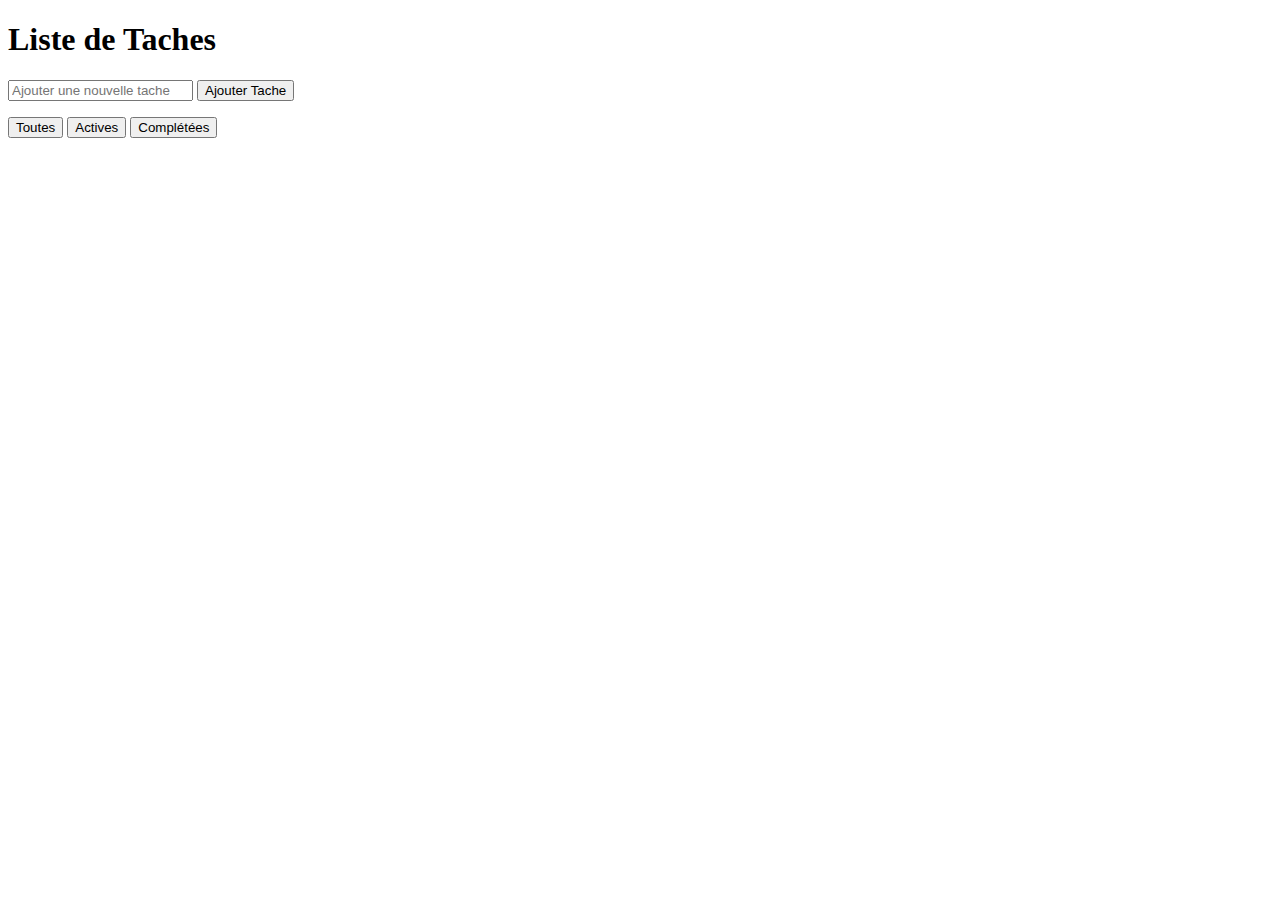
<file: index.html>
<!DOCTYPE html>
<html lang="en">
<head>
    <meta charset="UTF-8">
    <meta name="viewport" content="width=device-width, initial-scale=1.0">
    <title>Liste de taches</title>
</head>
<body>
    <h1>Liste de Taches</h1>

    <input type="text" id="taskInput" placeholder="Ajouter une nouvelle tache">

    <button id="addTaskBtn">Ajouter Tache</button>

    <ul id="tasksList"></ul>

    <button id="filterAll">Toutes</button>
    <button id="filterActive">Actives</button>
    <button id="filterCompleted">Complétées</button>

    <div id="taskCount"></div>


    
    <script type="module" src="main.js"></script>

</body>
</html>
</file>
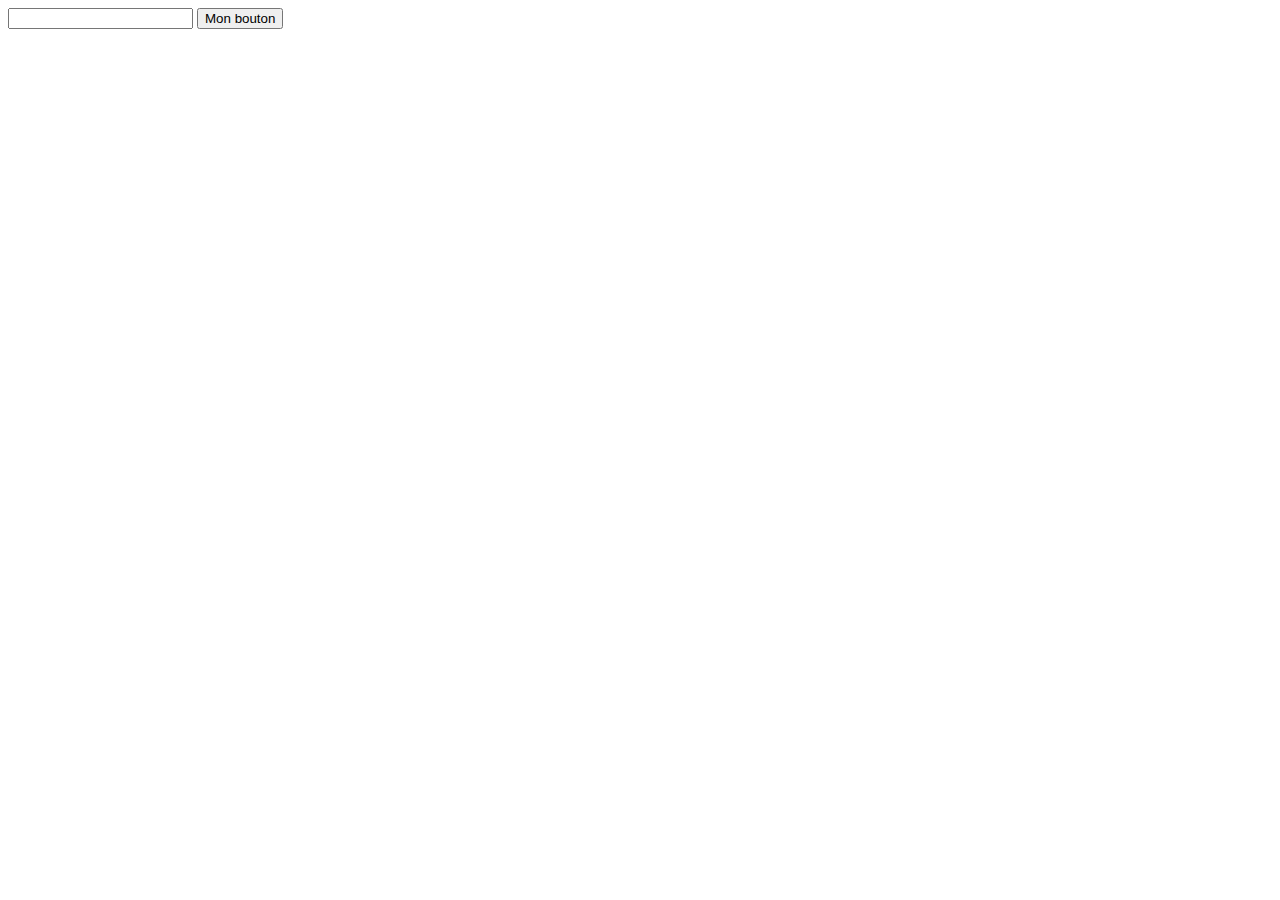
<file: await.html>
<!DOCTYPE html>
<html lang="en">
<head>
    <meta charset="UTF-8">
    <meta name="viewport" content="width=device-width, initial-scale=1.0">
    <title>Document</title>
</head>
<body>

    <input id="monFormulaire" type="text">

    <button id="monButton">Mon bouton</button>
    
    <script src="./await.js" >

    </script>
</body>
</html>
</file>
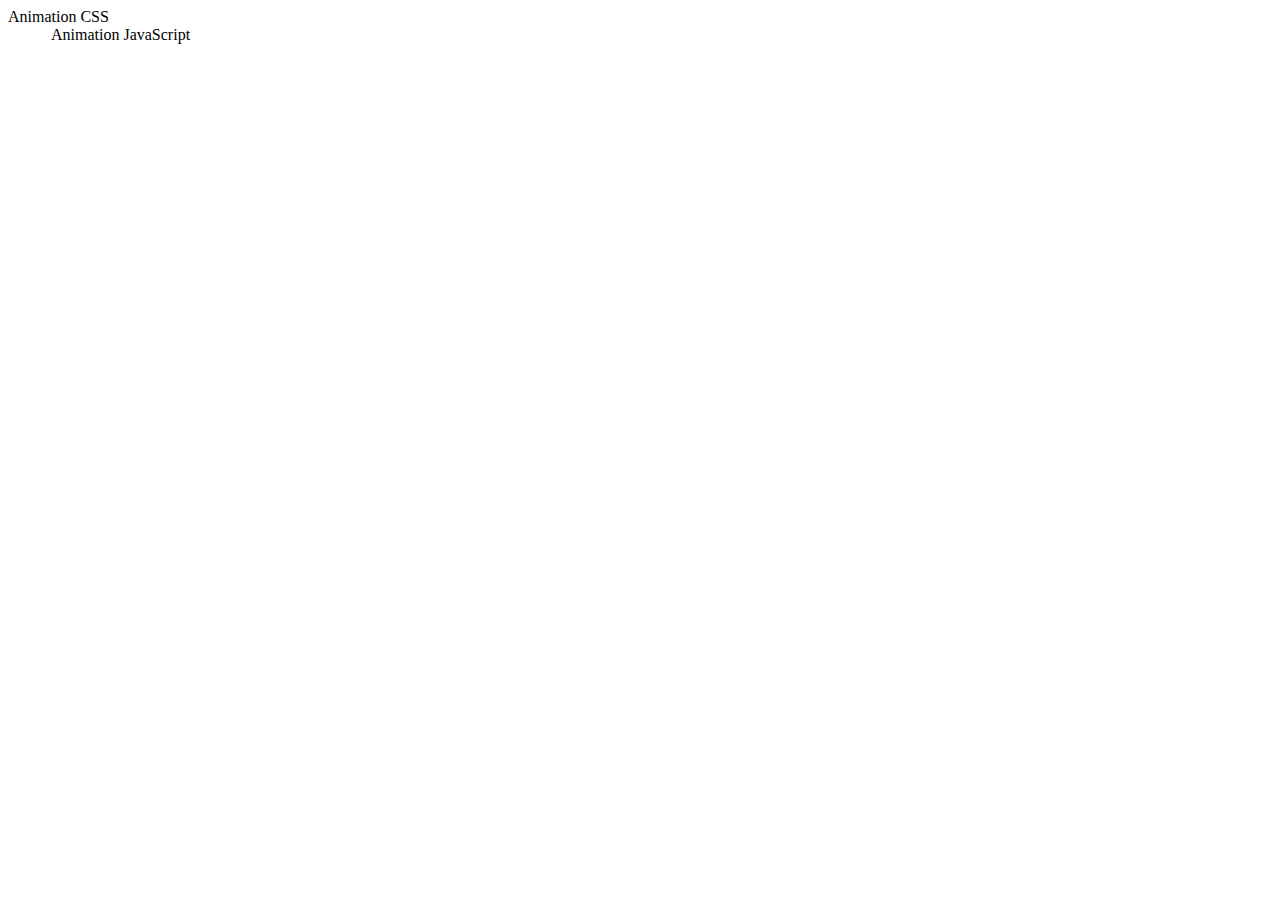
<file: html/animationCss.html>
<!DOCTYPE html>
<html lang="en">
<head>
    <meta charset="UTF-8">
    <meta name="viewport" content="width=device-width, initial-scale=1.0">
    <link rel="stylesheet" href="../css/style.css">
    <title>Document</title>
</head>
<body>
    <div class="divAnime">Animation CSS</div>

    <div id="elementAnime">Animation JavaScript</div>

    <script src="../js/animationCss.js"></script>
</body>
</html>
</file>
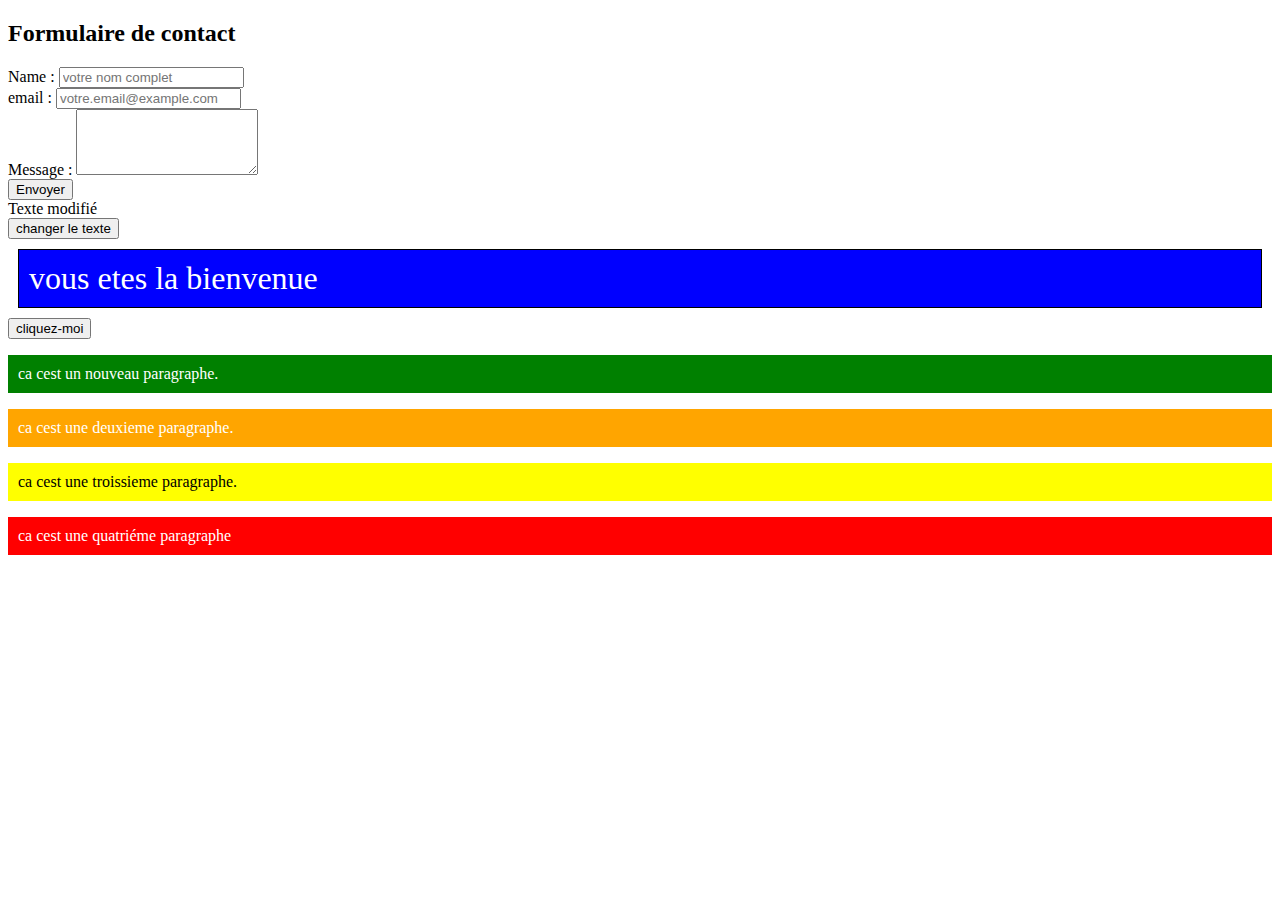
<file: html/dom.html>
<!DOCTYPE html>
<html lang="en">
<head>
    <meta charset="UTF-8">
    <meta name="viewport" content="width=device-width, initial-scale=1.0">
    <title>Document</title>
</head>
<body>

    <h2>Formulaire de contact</h2>

    <form id="contactForm">
        <div>
            <label for="name">Name :</label>
            <input type="text" id="name" name="name" placeholder="votre nom complet" required>
        </div>
        <div>
            <label for="email">email :</label>
            <input type="email" id="email" name="email" placeholder="votre.email@example.com" required>
        </div>
        <div>
            <label for="message">Message :</label>
            <textarea  id="message" rows="4" placeholder="Votre message ici" required>

            </textarea>
        </div>
        <button type="submit">Envoyer</button>
    </form>
    <div id="demo">bonjour la terre</div>
    <button id="changeText">changer le texte</button>

    <div id="monElement">vous etes la bienvenue</div>

    <div id="divParent">
    <button id="monBouton">cliquez-moi</button>
</div>

    

    <script src="../js/dom.js"></script>
    
</body>
</html>
</file>
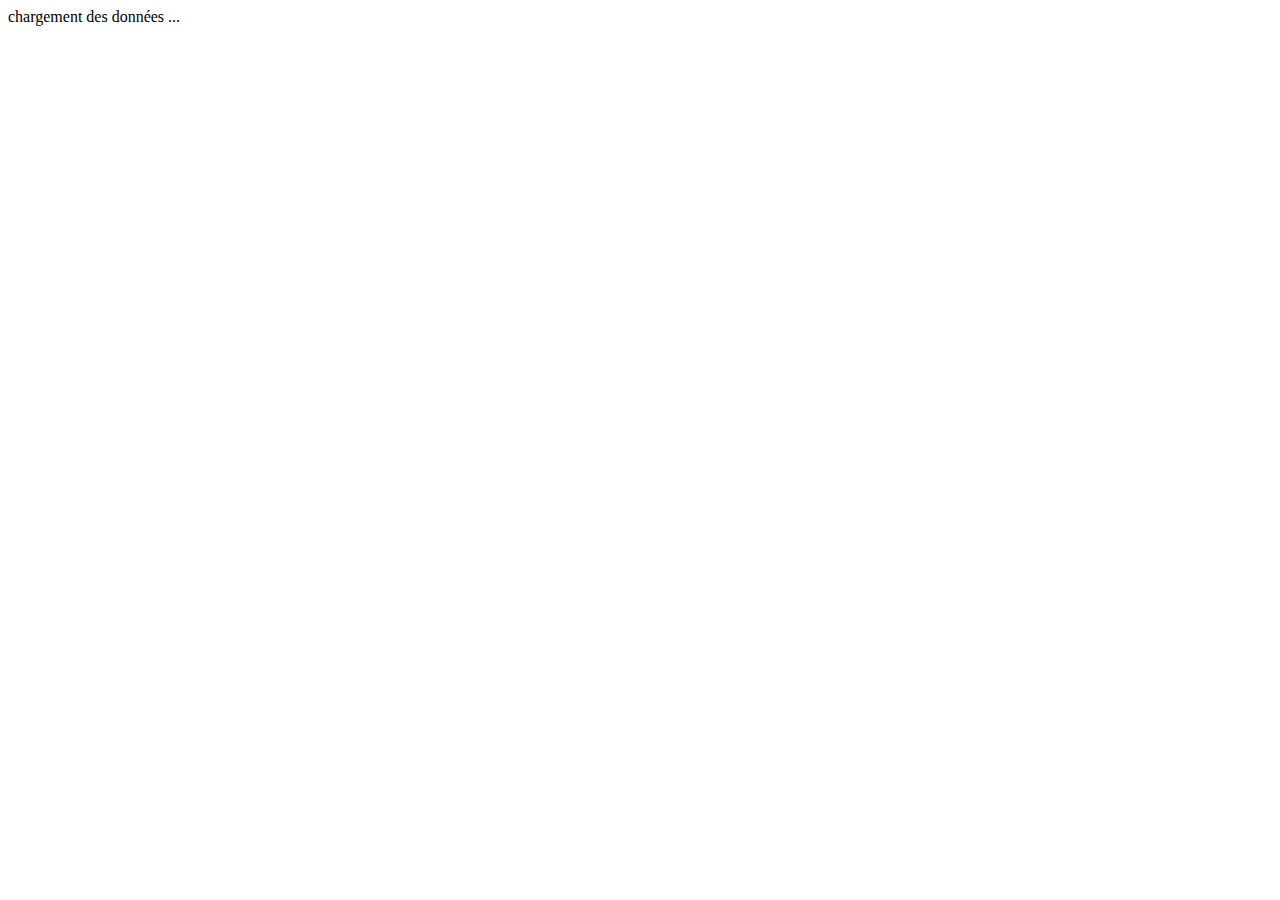
<file: html/fetchApi.html>
<!DOCTYPE html>
<html lang="en">
<head>
    <meta charset="UTF-8">
    <meta name="viewport" content="width=device-width, initial-scale=1.0">
    <title>fetch API</title>
</head>
<body>
    <div id="dataContaineur">
        chargement des données ...
    </div>

    <script src="../js/fetchApi.js"></script>
</body>
</html>
</file>
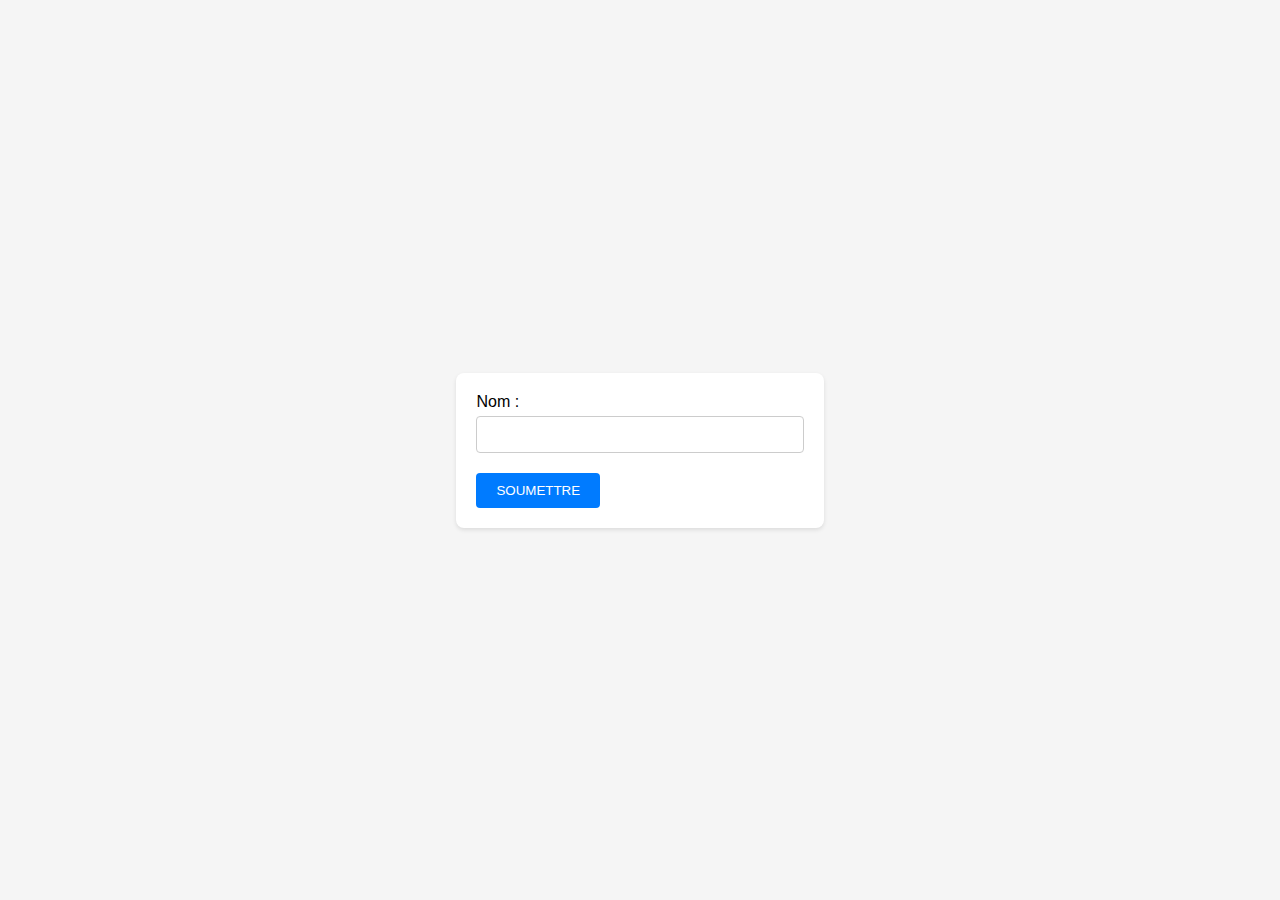
<file: html/formulaire.html>
<!DOCTYPE html>
<html lang="fr">
<head>
    <meta charset="UTF-8">
    <meta name="viewport" content="width=device-width, initial-scale=1.0">
    <link rel="stylesheet" href="../css/formulaire.css">
    <title>formulaire</title>
</head>
<body>
<form id="monformulaire">
    <label for="nom">Nom :</label>
    <input type="text" id="nom" required>
    <button type="submit">Soumettre</button>
</form>
<script src="../js/validationFormulaire.js"></script>
    
</body>
</html>
</file>
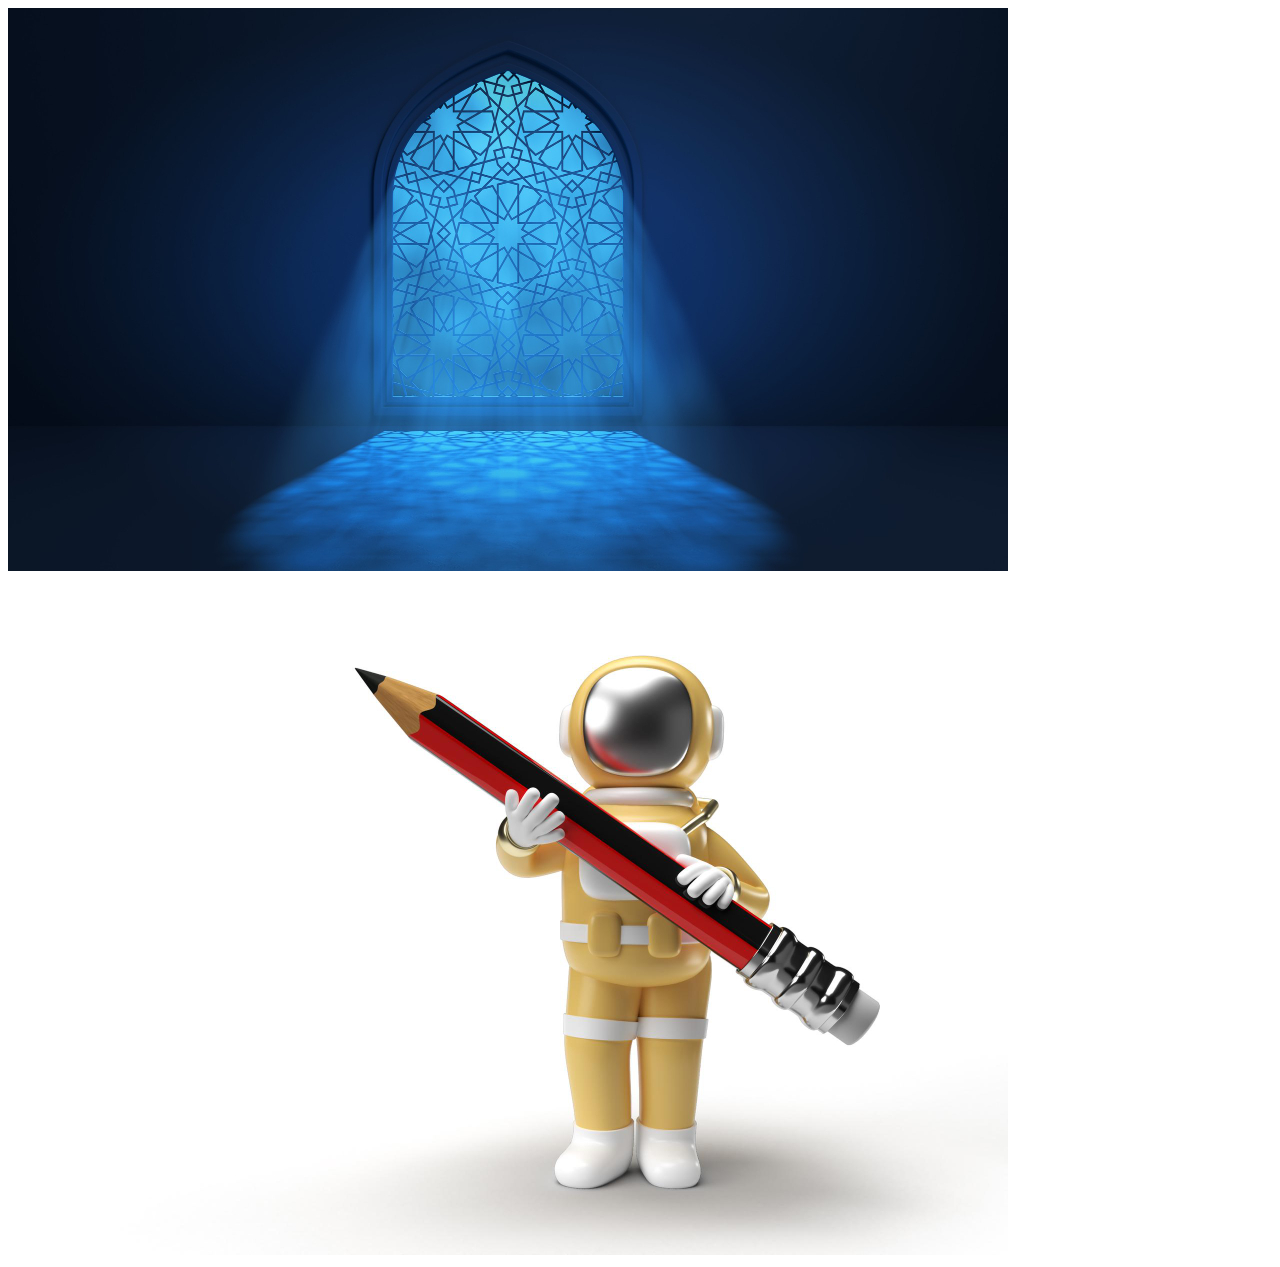
<file: html/lazyLoading.html>
<!DOCTYPE html>
<html lang="en">
<head>
    <meta charset="UTF-8">
    <meta name="viewport" content="width=device-width, initial-scale=1.0">
    <title>Lazy Loading Example</title>
</head>
<body>
    <img class="lazy" data-src="../images/image1.jpg" alt="An image">
    <img class="lazy" data-src="../images/image2.jpg" alt="Another image">

    <script src="../js/lazyLoading.js"></script>
</body>
</html>
</file>
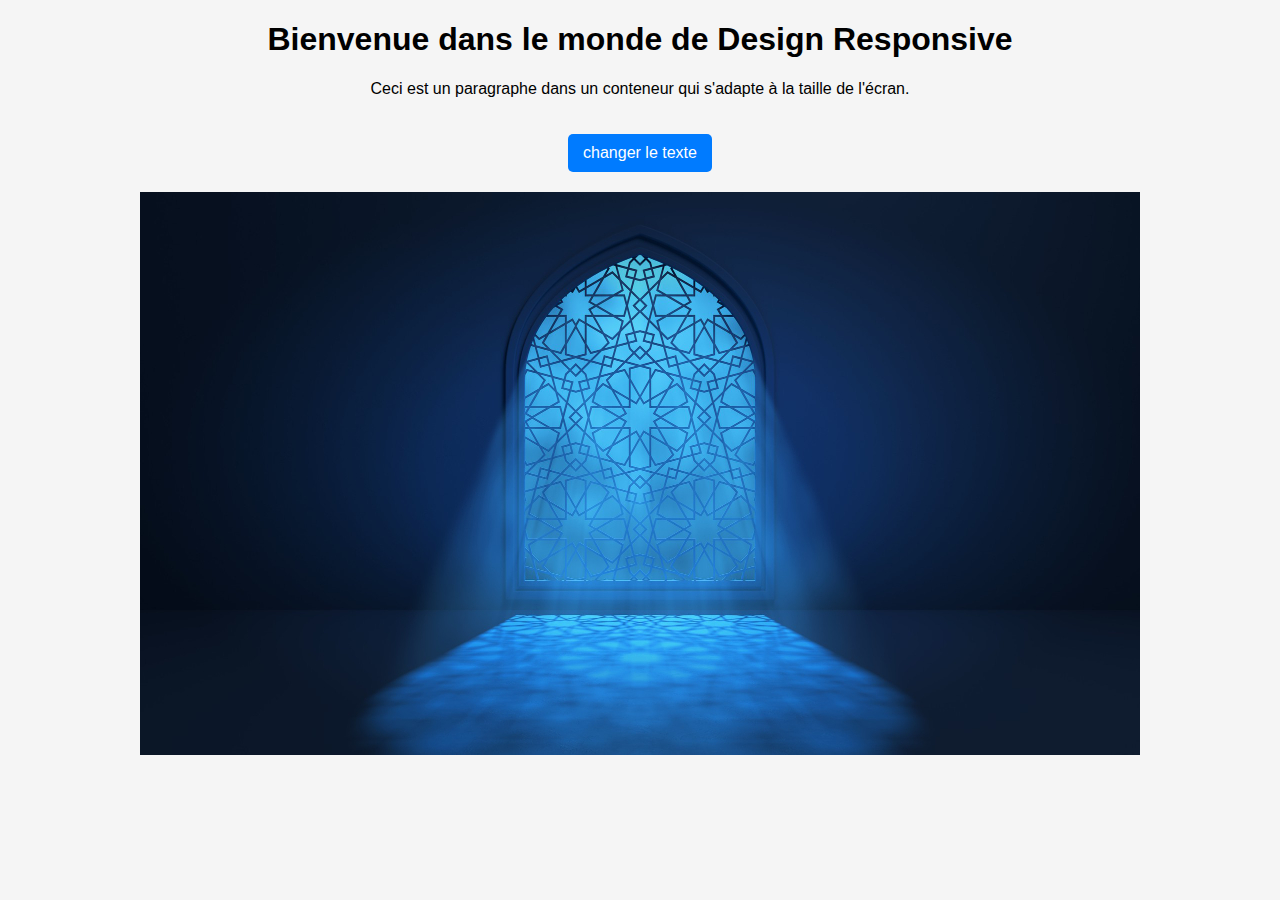
<file: html/responcive.html>
<!DOCTYPE html>
<html lang="en">
<head>
    <meta charset="UTF-8">
    <meta name="viewport" content="width=device-width, initial-scale=1.0">
    <link rel="stylesheet" href="../css/responsive.css">
    <title>Designe responsive</title>
</head>
<body>

    <div class="container">
        <h1>Bienvenue dans le monde de Design Responsive</h1>
        <p id="texteDemo">Ceci est un paragraphe dans un conteneur qui s'adapte à la taille de l'écran.</p>
        <button id="changerTexte">changer le texte</button>
        <img src="../images/image1.jpg" alt="image réactive">
    </div>

    <script src="../js/responcive.js"></script>
    
</body>
</html>
</file>
<file: css/style.css>
/*Définition d'une animation clé qui change l'opacité et la position certicale de l'élément */
@keyframes exempleAnimation {
    0% {opacity: 1; transform: translateY(-20px);} /* état initiale: invisible et déplacé vers le haut */
    100% {opacity: 1; transform: translateY(0); } /* etat finale : totalement visible et a ca position original */
}

/* Application de l'animation de la classe divAnime */
.divAnime {
    animation: exempleAnimation 1s ease forwards ; /*Durée de 1 second, avec un effet d'acceleration 'ease' */
}
</file>
<file: css/formulaire.css>
body {
    font-family: Arial, sans-serif;
    display: flex;
    justify-content: center;
    align-items: center;
    height: 100vh;
    margin: 0;
    background-color: #f5f5f5;
}

form {
    background: white;
    padding: 20px;
    border-radius: 8px;
    box-shadow: 0 2px 4px rgba(0, 0, 0, 0.1);
}

label {
    display: block;
    margin-bottom: 5px;
}

input[type="text"] {
    width: calc(100% - 22px);
    padding: 10px;
    margin-bottom: 20px;
    border: 1px solid #ccc;
    border-radius: 4px;
}

button[type="submit"] {
    background-color: #007bff;
    color: white;
    border: none ;
    padding: 10px 20px;
    text-transform: uppercase;
    cursor: pointer;
    border-radius: 4px;
    transition: background-color 0.3s ease;
}

button[type="submit"]:hover {
    background-color: #0056b3;
}
</file>
<file: css/responsive.css>
body {
    font-family: Arial, sans-serif;
    display: flex;
    justify-content: center;
    text-align: center;
    height: 100vh;
    margin: 0;
    background-color: #f5f5f5;
}

.containeur {
    background-color: white;
    padding: 20px;
    border-radius: 8px;
    box-shadow: 0 2px 4px rgba(0, 0, 0, 0.1);
    text-align: center;
}

button {
    background-color:#007bff ;
    color: white;
    border: none;
    padding: 10px 15px;
    font-size: 16px;
    cursor: pointer;
    border-radius: 5px;
    margin-top: 20px;
    transition: background-color 0.3s ease;
}

button:hover {
    background-color: #0056b3;
}

img {
    max-width: 100%;
    height: auto;
    display: block;
    margin: 20px auto 0;
}

@media (min-width:600px){
    .container {
        width: 100%;
    }
}
</file>
